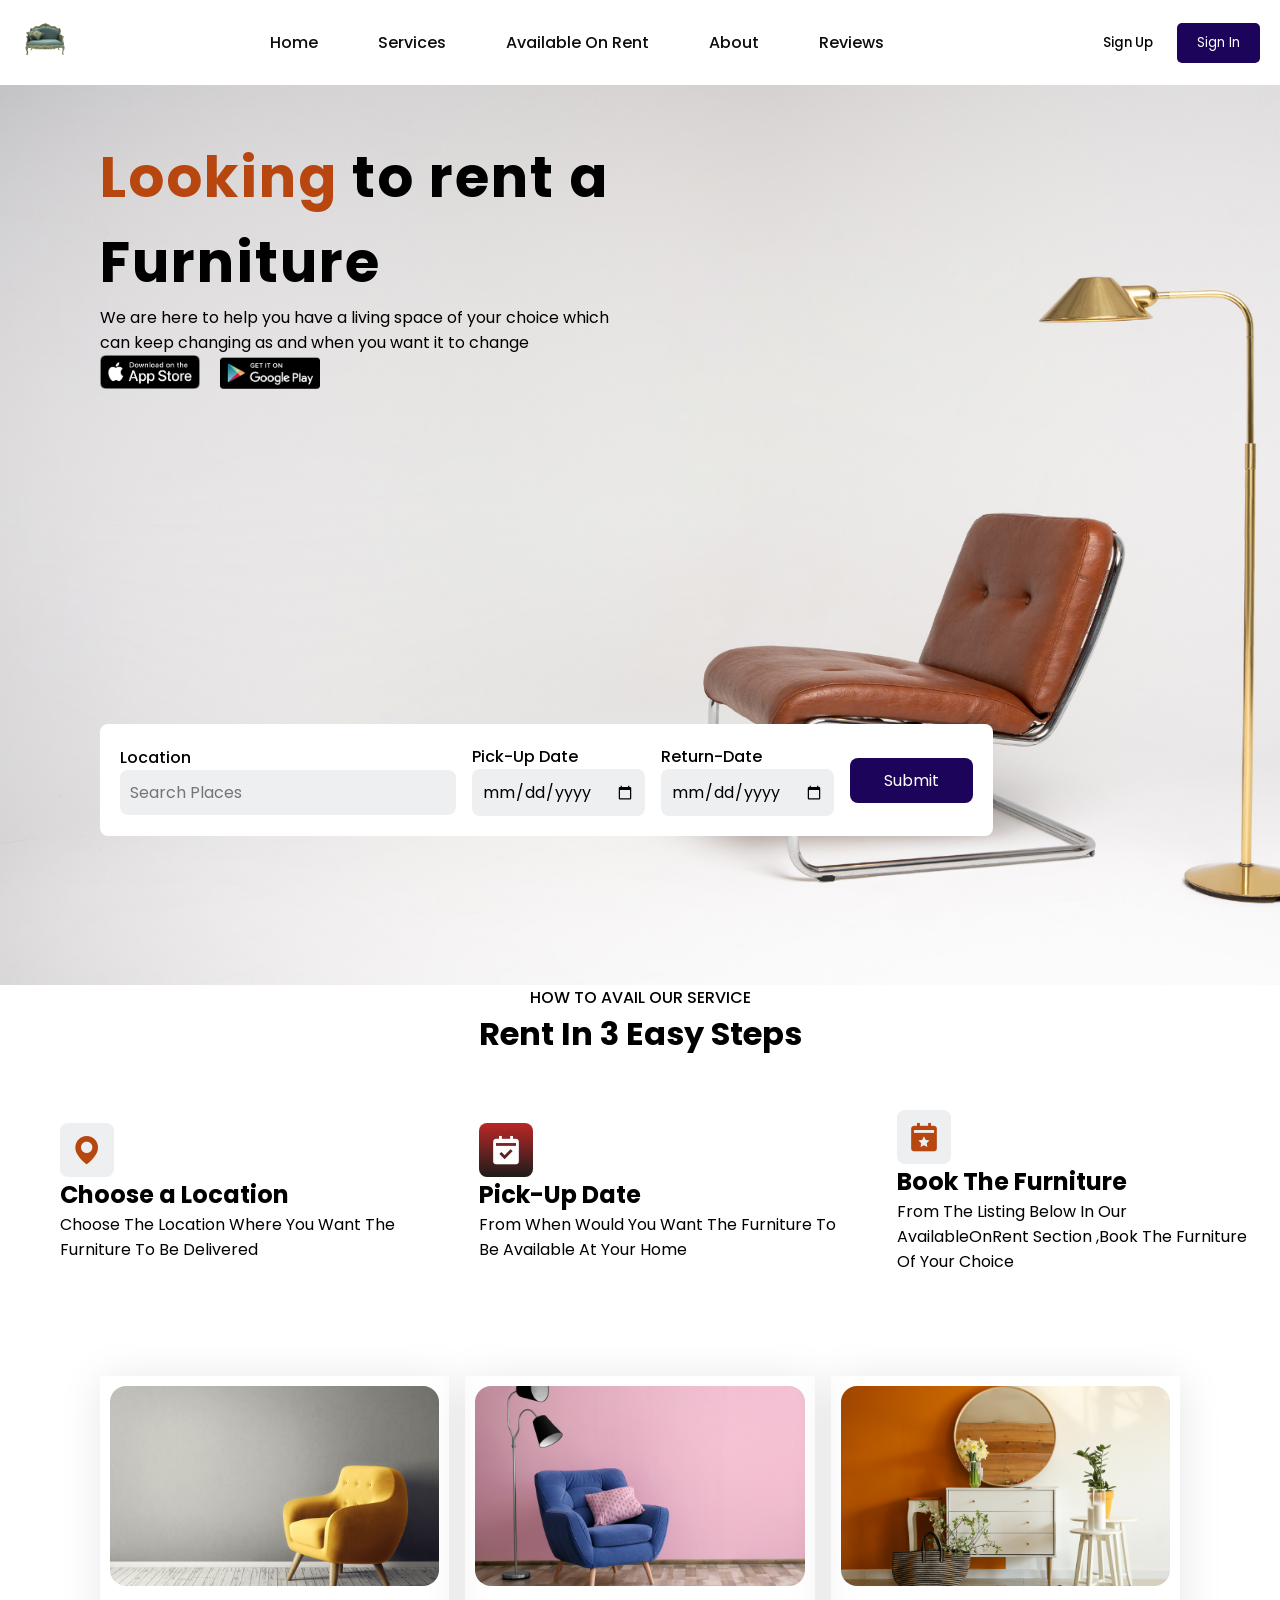
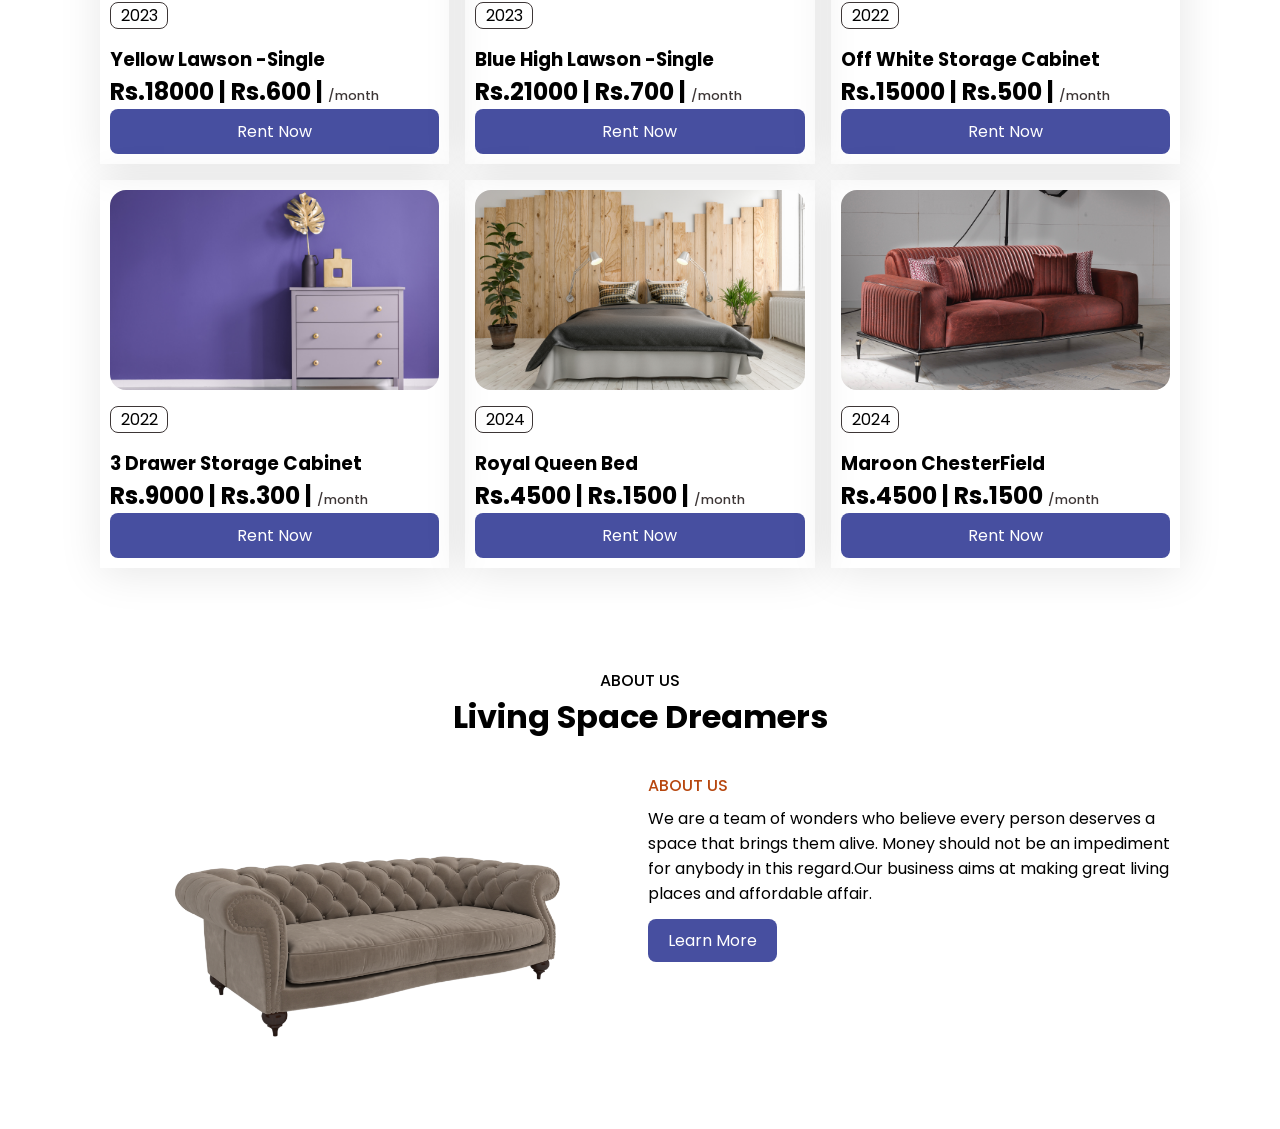
<file: furniture/index.html>
<!DOCTYPE html>
<html lang="en">
<head>
    <meta charset="UTF-8">
    <meta name="viewport" content="width=device-width, initial-scale=1.0">
    <title>Home</title>
    <link href="https://unpkg.com/boxicons@2.1.1/css/boxicons.min.css" rel="stylesheet">
    <link rel="stylesheet" href="styles.css">
</head>
<body>
    <header>
        <nav>
            <div class="logo">
                <img src="sofa_image.jpg" alt="Sofa">
            </div>
            <ul class="nav-links">
               <li><a href="home">Home</a></li>
               <li><a href="service">Services</a></li>
               <li><a href="availableOnRent">Available On Rent</li>
               <li><a href="#""> About</li>
               <li><a href="#">Reviews</a></li>
            </ul>
            <div class="buttons">
                <button class="transparent-btn">Sign Up</button>
                <button class="blue-btn">Sign In</button>
            </div>
        </nav>
   
    </header>
    <section class ="home" id ="home">
        <div class="home-content">
            <div class = "text h1">
                <h1> <span>Looking </span>to rent a Furniture</h1>
            </div>
           
            <p>We are here to help you have a living space of your choice which can keep changing as and when you want it to change</p>
            <div class ="app-stores">
                <img src ="apple.jpg"  alt = "Apple"> 
                <img src ="google.jpg"  alt = "Google"> 
           </div>
        </div>
        <div class = "form-container">
            <form>
                <div class="input-box">
                    <span>Location</span>
                    <input type="search" placeholder="Search Places">
                </div>

                <div class ="input-box">
                    <span>Pick-Up Date</span>
                    <input type="date" name="" id="">
                </div>

                <div class ="input-box">
                    <span>Return-Date</span>
                    <input type="date" name="" id="">
                </div>

                <input type="submit" class ="btn">
            </form>
           
        </div>

    </section>

<section="service" id="service">
    <div class = "heading">
        <span>How To Avail Our Service</span>
        <h1>Rent In 3 Easy Steps</h1>
    </div>
    <div class="service-container">

        <div class="box">
            <i class ='bx bxs-map'></i>
            <h2>Choose a Location</h2>
            <p>
                Choose The Location Where You Want The Furniture To Be Delivered
            </p>
        </div>

        <div class="box">
            <i class='bx bxs-calendar-check'></i>
            <h2>Pick-Up Date</h2>
            <p>From When Would You Want The Furniture To Be Available At Your Home</p>
        </div>

        <div class="box">
            <i class ='bx bxs-calendar-star'></i>
            <h2>Book The Furniture</h2>
            <p>
                From The Listing Below In Our AvailableOnRent Section ,Book The Furniture Of Your Choice
            </p>
        </div>

    </div>

</section>
<section class ="availableOnRent" id ="availableOnRent">
    <div class="available-on-rent-container">
        <div class="box">
            <div class="box-img">
                <img src="2.png" alt="">
            </div>
            <p>2023</p>
            <h3>Yellow Lawson -Single</h3>
            <h2>Rs.18000 | Rs.600 | <span>/month</span></h2>
            <a href="#" class="btn">Rent Now</a>
        </div>
        <div class="box">
            <div class="box-img">
                <img src="3.png" alt="">
            </div>
            <p>2023</p>
            <h3>Blue High Lawson -Single</h3>
            <h2>Rs.21000 | Rs.700 | <span>/month</span></h2>
            <a href="#" class="btn">Rent Now</a>
        </div>
        <div class="box">
            <div class="box-img">
                <img src="4.png" alt="">
            </div>
            <p>2022</p>
            <h3>Off White Storage Cabinet</h3>
            <h2>Rs.15000 | Rs.500 | <span>/month</span></h2>
            <a href="#" class="btn">Rent Now</a>
        </div>
        <div class="box">
            <div class="box-img">
                <img src="5.png" alt="">
            </div>
            <p>2022</p>
            <h3>3 Drawer Storage Cabinet</h3>
            <h2>Rs.9000 | Rs.300 | <span>/month</span></h2>
            <a href="#" class="btn">Rent Now</a>
        </div>
        <div class="box">
            <div class="box-img">
                <img src="6.png" alt="">
            </div>
            <p>2024</p>
            <h3>Royal Queen Bed</h3>
            <h2>Rs.4500 | Rs.1500 | <span>/month</span></h2>
            <a href="#" class="btn">Rent Now</a>
        </div>
        <div class="box">
            <div class="box-img">
                <img src="7.png" alt="">
            </div>
            <p>2024</p>
            <h3>Maroon ChesterField</h3>
            <h2>Rs.4500 | Rs.1500 <span>/month</span></h2>
            <a href="#" class ="btn">Rent Now</a>
        </div>

    </div>
  

</section>
<section class="about" id ="about">
    <div class="heading">
        <span>About Us</span>
        <h1>Living Space Dreamers</h1>
    </div>
    <div class="about-container">
        <div class="about-img">
            <img src="about.png" alt="">
        </div>
        <div class="about-text">
            <span>About Us</span>
            <p>We are a team of wonders who believe every person deserves a space 
                that brings them alive. Money should not be an impediment for anybody in
                this regard.Our business aims at making great living places and affordable
                affair.
            </p>
            <a href="#" class ="btn">Learn More</a>
        </div>
    </div>

</section>


</body>
</html>
</file>
<file: furniture/styles.css>
@import url('https://fonts.googleapis.com/css2?family=Poppins:wght@200;300;400;500&display=swap');
*{ 
    margin:0;
    padding:0;
    box-sizing:border-box;
    font-family: 'Poppins', sans-serif;
    scroll-padding-top: 2rem;
    scroll-behavior:smooth;
    list-style: none;
    text-decoration: none;
}
:root{
    --main-color:#b7470f;
    --second-color:#ffac38;
    --text-color:#3d3636;
    --gradient:linear-gradient(#bb2727,#1d1c1b);
}
html ::-webkit-scrollbar
{
    width: 0.5rem;
   
}
html ::-webkit-scrollbar-track
{
    background: transparent;
   
}

html ::-webkit-scrollbar-thumb
{
background: var(--main-color);
border-radius: 5rem;
}
section{
    padding :50px 100px;
}
body {
    margin: 0;
    padding: 0;
    font-family: Arial, sans-serif;
}

header {
    
    color: white;
    padding: 20px;
}

nav {
    display: flex;
    align-items: center;
    justify-content: space-between;
}

.logo img {
    width: 50px; /* Adjust the width as per your image */
}

.nav-links {
    list-style-type: none;
    margin: 0;
    padding: 0;
    display: flex;
}

.nav-links li {
    padding: 10px;
    margin-left: 20px;
    margin-right: 20px;
}

.nav-links li a {
    font-weight: 500;
    text-decoration: none;
    color: #0e0e0e;
}

.buttons button {
    padding: 10px 20px;
    border: none;
    border-radius: 5px;
    cursor: pointer;
}

.transparent-btn {
    background-color: transparent;
    color: #060606;
    border: 2px solid #fff;
    transition: background-color 0.3s ease;
    font-weight: 500;
}

.transparent-btn:hover {
    background-color: rgba(255, 255, 255, 0.2);
}

.blue-btn {
    background-color: #1c045a;
    color: #fff;
    transition: background-color 0.3s ease;
}

.blue-btn:hover {
    background-color: #0056b3;
}  
.home{
    width: 100%;
    min-height: 100vh;
    background:url(Sofa\ Home.png);
    background-repeat: no-repeat;
    background-size:cover;
    display: grid;
    grid-template-columns: repeat(2,1fr);
 

} 
.text h1
{
    font-size: 3.5rem;
    letter-spacing: 2px;
}
.text span {
    color: var(--main-color);
}
.home-content p
{
    margin: 0.5 rem 0 1 rem;
}
app-stores
{
    display: flex;
}
.app-stores img
{
    width: 100px;
    margin-right: 1rem;
    cursor: pointer;
}
.form-container form
{
    display: flex;
    flex-wrap: wrap;
    align-items: center;
    gap:1rem;
    position: absolute;
    bottom: 4rem;
    left: 100px;
    background-color: #fff;
    padding: 20px;
    border-radius: 0.5rem;
}
.input-box
{
    display: flex;
    flex-direction: column;;
}
.input-box span
{
    font-weight: 500;
}
.input-box input{

    padding: 10px;
    border: none;
    border-radius: 5px;
    background-color: #eeeff1;
    border-radius:0.5rem ;
    font-size: 1rem;
}
.form-container form .btn
{
    color:#fff;
    background: #1c045a;
    border: none;
    border-radius: 0.5rem;
    padding: 10px 34px;
    cursor: pointer;
    font-size: 1rem;

}
.form-container form .btn:hover
{
    background: #127ae2;
}
.heading
{
    text-align: center;
}
.heading span
{
    font-weight: 500;
    text-transform: uppercase;
}
.heading h1
{
    font-size: 2rem;
}
.service-container
{
    display: grid;
    align-items: center;
    grid-template-columns: repeat(auto-fit,minmax(250px,auto));
    gap:1rem;
    margin-top: 2rem;
    margin-left: 40px;
}
.service-container .box
{
    padding: 20px;
    align-items: center;

}
.service-container .box .bx
{
   font-size: 34px;
   padding: 10px;
   background: #eeeff1;
   border-radius: 0.5rem;
   color: var(--main-color);
}
.service-container .box .h2{
    font-size: 1.3rem;
    font-weight: 500;
    margin: 1.4rem 0 0.5rem;;
    
}

.service-container .box .bxs-calendar-check{
    background: var(--gradient);
    color: #fffefe;
}
.service-container .box .bx:hover {
    background: var(--gradient);
    color: #fffefe;
}
.available-on-rent-container
{
display: grid;
grid-template-columns: repeat(auto-fit,minmax(300px,auto));
gap: 1rem;
margin-top: 2rem;
}
.available-on-rent-container .box
{
    padding: 10px;
    border-radius: 1 rem;
    box-shadow: 1px 4px 41px rgba(0, 0,0, 0.1);
}
.available-on-rent-container .box .box-img
{
    width: 100%;
    height: 200px;
}
.available-on-rent-container .box .box-img img
{
    width: 100%;
    height: 100%;
    object-fit: cover;
    border-radius: 1rem;
    object-position: center;
}
.available-on-rent-container .box p{
    padding: 0 10px;
    border: 1px solid var(--text-color);
    width: 58px;
    border-radius: 0.5rem;
    margin: 1rem 0 1rem;
}
.available-on-rent-container.box h3
{
    font-weight: 500;
}
.available-on-rent-container.box h2
{
    font-size: 1.1rem;
    font-weight: 600;
    color: var(--main-color);
    margin: 0.2rem 0 0.5rem;

}
.available-on-rent-container .box h2 span
{
    font-size: 0.8rem;
    font-weight: 500;
    color: var(--text-color);
}
.available-on-rent-container .box .btn
{
    display: flex;
    justify-content: center;
    background: #474fa0;
    color: #fff;
    padding: 10px;
    border-radius: 0.5rem;
}
.available-on-rent-container .box .btn:hover
{
    background: var(--main-color);
}
.about-container
{
    display: grid;
    grid-template-columns: repeat(2,1fr);
    margin-top: 2rem;
    gap: 1rem;
}
.about-img img{

    width: 100%;
}
.about-text span{
    font-weight: 500;
    color: var(--main-color);
    text-transform: uppercase;
}
.about-text p
{
    margin: 0.5rem 0 1.4rem;
}
.about-text .btn
{
    background: #474fa0;
    color: #fff;
    padding: 10px 20px;
    border-radius: 0.5rem;
}
.about-text .btn:hover
{
    background: var(--main-color);
}
</file>
